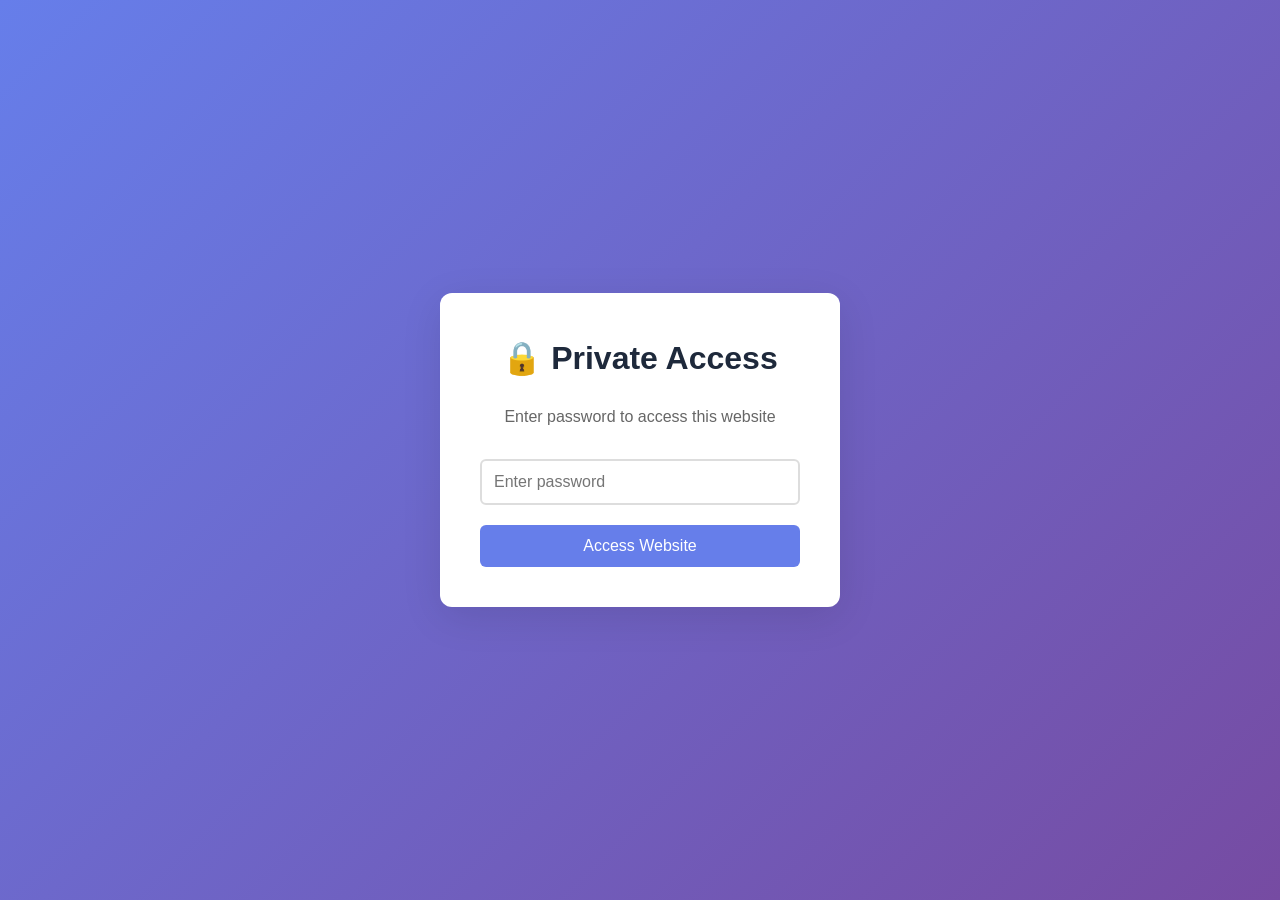
<file: index.html>
<!DOCTYPE html>
<html lang="en">
<head>
    <meta charset="UTF-8">
    <meta name="viewport" content="width=device-width, initial-scale=1.0">
    <title>JPNV Sports - Athletic Excellence</title>
    <link rel="stylesheet" href="assets/style.css">
    <link rel="manifest" href="manifest.json">
    <script src="auth/auth-config.js"></script>
</head>
<body>
    <!-- Authentication Protection -->
    <div id="auth-overlay" style="display: none; position: fixed; top: 0; left: 0; width: 100%; height: 100%; background: rgba(0,0,0,0.8); z-index: 9999;">
        <div id="auth-login" style="position: absolute; top: 50%; left: 50%; transform: translate(-50%, -50%); background: white; padding: 2rem; border-radius: 8px; max-width: 400px; width: 90%;">
            <h3 id="auth-title">🔒 Private Access</h3>
            <p id="auth-message">Enter password to access this content</p>
            <input type="password" id="auth-password" placeholder="Password" style="width: 100%; padding: 0.75rem; margin: 1rem 0; border: 1px solid #ddd; border-radius: 4px;">
            <button id="auth-submit" style="width: 100%; padding: 0.75rem; background: #007bff; color: white; border: none; border-radius: 4px; cursor: pointer;">Access Website</button>
            <div id="auth-error" style="color: red; margin-top: 1rem; display: none;"></div>
        </div>
    </div>

    <header>
        <div class="container">
            <h1>JPNV Sports - Athletic Excellence</h1>
            <p>Data from MCP Test.xlsx</p>
            <p style="text-align: right;"><button id="auth-logout" style="padding: 0.25rem 0.5rem; background: #dc3545; color: white; border: none; border-radius: 4px; cursor: pointer; font-size: 0.8rem;">Logout</button></p>
        </div>
    </header>
    
    <div class="container" id="main-content">
        <div class="nav-grid">
            <div class="nav-card">
                <h3><a href="playersdata.html">PlayersData</a></h3>
                <p>22 rows, 3 columns</p>
                <p><strong>Headers:</strong> Name, ID, Comment, , , , , , , , , , , , , , , , , , , , , , , </p>
                <a href="playersdata.html" class="btn">View Data</a>
            </div>
            <div class="nav-card">
                <h3><a href="matches.html">Matches</a></h3>
                <p>5 rows, 4 columns</p>
                <p><strong>Headers:</strong> Matches, Days, Dates, Venue, , , , , , , , , , , , , , , , , , , , , , </p>
                <a href="matches.html" class="btn">View Data</a>
            </div>
            <div class="nav-card">
                <h3><a href="meetingmgmt.html">MeetingMgmt</a></h3>
                <p>13 rows, 1 columns</p>
                <p><strong>Headers:</strong> २२ नोव्हेंबर बैठक नियोजन, , , , , , , , , , , , , , , , , , , , , , , , , </p>
                <a href="meetingmgmt.html" class="btn">View Data</a>
            </div>
            <div class="nav-card">
                <h3><a href="sportsmgmt.html">SportsMgmt</a></h3>
                <p>8 rows, 1 columns</p>
                <p><strong>Headers:</strong> ज्ञान प्रबोधिनी नवनगर विद्यालय, निगडी केंद्र, , , , , , , , , , , , , , , , , , , , , , , , , </p>
                <a href="sportsmgmt.html" class="btn">View Data</a>
            </div>
            <div class="nav-card">
                <h3><a href="committee.html">Committee</a></h3>
                <p>33 rows, 6 columns</p>
                <p><strong>Headers:</strong> क्रमांक, समिती, , प्रमुख, उपप्रमुख, सहाय्यक, , </p>
                <a href="committee.html" class="btn">View Data</a>
            </div>
        </div>
        
        <footer style="margin-top: 3rem; text-align: center; color: #666;">
            <p>Generated from  • 5 sheets • Created 11/29/2025</p>
        </footer>
    </div>
    
    <script src="assets/script.js"></script>
    <script src="auth/website-auth.js"></script>
    <script>
        // Initialize authentication
        if (typeof authConfig !== 'undefined') {
            const auth = new WebsiteAuth(authConfig);
        }
    </script>
</body>
</html>
</file>
<file: assets/style.css>
:root {
                    --primary-color: #2563eb;
                    --secondary-color: #64748b;
                    --background-color: #ffffff;
                    --text-color: #1e293b;
                    --border-color: #e2e8f0;
                    --shadow: 0 1px 3px rgba(0,0,0,0.1);
                }
                
                * { margin: 0; padding: 0; box-sizing: border-box; }
                
                body {
                    font-family: -apple-system, BlinkMacSystemFont, 'Segoe UI', sans-serif;
                    line-height: 1.6;
                    color: var(--text-color);
                    background: var(--background-color);
                }
                
                .container {
                    max-width: 1200px;
                    margin: 0 auto;
                    padding: 0 1rem;
                }
                
                header {
                    background: var(--primary-color);
                    color: white;
                    padding: 1rem 0;
                    margin-bottom: 2rem;
                }
                
                h1 { font-size: 2rem; margin-bottom: 0.5rem; }
                h2 { font-size: 1.5rem; margin-bottom: 1rem; color: var(--primary-color); }
                
                .nav-grid {
                    display: grid;
                    grid-template-columns: repeat(auto-fit, minmax(300px, 1fr));
                    gap: 1.5rem;
                    margin: 2rem 0;
                }
                
                .nav-card {
                    background: white;
                    border: 1px solid var(--border-color);
                    border-radius: 8px;
                    padding: 1.5rem;
                    box-shadow: var(--shadow);
                    transition: transform 0.2s, box-shadow 0.2s;
                }
                
                .nav-card:hover {
                    transform: translateY(-2px);
                    box-shadow: 0 4px 12px rgba(0,0,0,0.15);
                }
                
                .data-table {
                    width: 100%;
                    border-collapse: collapse;
                    margin: 1rem 0;
                    background: white;
                    border-radius: 8px;
                    overflow: hidden;
                    box-shadow: var(--shadow);
                }
                
                .data-table th,
                .data-table td {
                    padding: 0.75rem;
                    text-align: left;
                    border-bottom: 1px solid var(--border-color);
                }
                
                .data-table th {
                    background: var(--primary-color);
                    color: white;
                    font-weight: 600;
                }
                
                .data-table tr:hover {
                    background: #f8fafc;
                }
                
                .btn {
                    display: inline-block;
                    padding: 0.5rem 1rem;
                    background: var(--primary-color);
                    color: white;
                    text-decoration: none;
                    border-radius: 6px;
                    transition: background 0.2s;
                }
                
                .btn:hover {
                    background: #1d4ed8;
                }
                
                @media (max-width: 768px) {
                    .container { padding: 0 0.5rem; }
                    .nav-grid { grid-template-columns: 1fr; }
                    .data-table { font-size: 0.9rem; }
                }
</file>
